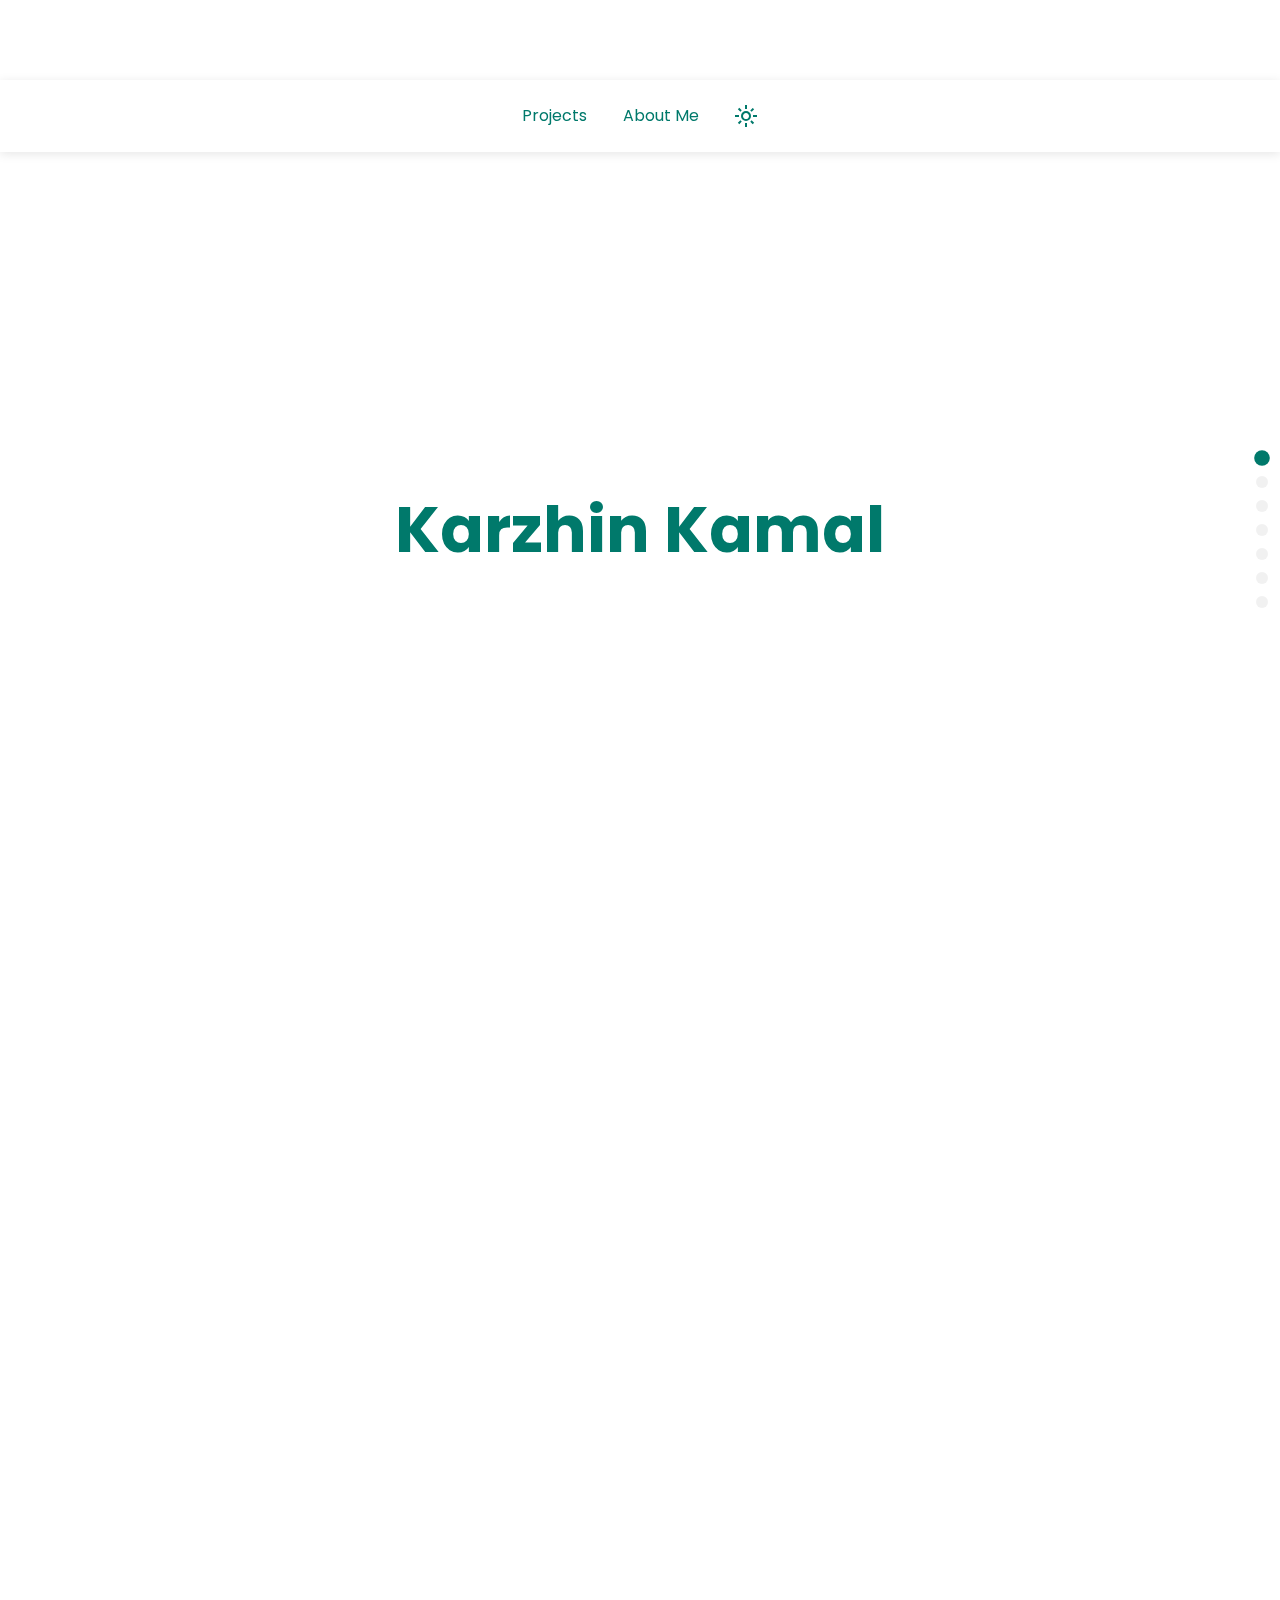
<file: index.html>
<!DOCTYPE html>
<html lang="en">
<head>
  <meta charset="UTF-8" />
  <meta name="viewport" content="width=device-width, initial-scale=1" />
  <title>Karzhin Kamal | Portfolio</title>
  <script>
    const savedTheme = localStorage.getItem('theme') || 'light';
    document.documentElement.setAttribute('data-theme', savedTheme);
  </script>
  <link rel="stylesheet" href="css/style.css" />
  <link rel="stylesheet" href="css/styleProjects.css" />
  <link href="https://fonts.googleapis.com/css2?family=Poppins:wght@400;600&display=swap" rel="stylesheet" />
  <link rel="stylesheet" href="https://fonts.googleapis.com/css2?family=Material+Symbols+Outlined" />
  <style>
    .scroll-indicator.horizontal-indicator {
      position: fixed;
      bottom: 24px;
      left: 50%;
      transform: translateX(-50%);
      display: flex;
      gap: 10px;
      z-index: 1000;
    }

    .scroll-bubble {
      width: 12px;
      height: 12px;
      border-radius: 50%;
      background-color: var(--border-color);
      opacity: 0.4;
      transition: opacity 0.3s ease;
    }

    .scroll-bubble.active {
      opacity: 1;
    }
  </style>
</head>
<body>
  <nav class="navbar">
    <div class="nav-container">
      <ul class="nav-links">
        <li><a href="projects.html">Projects</a></li>
        <li><a href="aboutme.html">About Me</a></li>
        <li>
          <button onclick="toggleTheme()" id="theme-toggle" class="icon-btn" aria-label="Toggle Theme">
            <span class="material-symbols-outlined theme-icon">light_mode</span>
          </button>
        </li>
      </ul>
    </div>
  </nav>

  <!-- Fixed Title -->
  <div class="fixed-title-wrapper">
    <h1 id="fixed-title">Karzhin Kamal</h1>
  </div>

  <main class="projects-fullscreen">
    <section class="project-screen landing-screen" id="landing"></section>

    <section class="project-screen" id="education" style="--bg: #181818">
      <div class="project-content">
        <h2>University of Kurdistan Hewler</h2>
        <div class="info-list">
          <p id="degree">BSc. Computer Science</p>
        </div>
      </div>
    </section>

    <section class="project-screen" id="skills" style="--bg: #1a1a1a">
      <div class="project-content">
        <div class="icon-grid">
          <div class="icon-item"><img src="assets/python.png" alt="python"><span>Python</span></div>
          <div class="icon-item"><img src="assets/C.png" alt="C"><span>C</span></div>
          <div class="icon-item"><img src="assets/C++ (CPlusPlus).png" alt="C++"><span>C++</span></div>
          <div class="icon-item"><img src="assets/Java.png" alt="Java"><span>Java</span></div>
          <div class="icon-item"><img src="assets/Spring.png" alt="springboot"><span>Springboot</span></div>
          <div class="icon-item"><img src="assets/HTML5.png" alt="HTML5"><span>HTML5</span></div>
          <div class="icon-item"><img src="assets/CSS3.png" alt="CSS3"><span>CSS3</span></div>
          <div class="icon-item"><img src="assets/JavaScript.png" alt="JavaScript"><span>JavaScript</span></div>
          <div class="icon-item"><img src="assets/Dart.png" alt="Dart"><span>Dart</span></div>
          <div class="icon-item"><img src="assets/PHP.png" alt="PHP"><span>PHP</span></div>
        </div>
        <h2>-</h2>
        <div class="icon-grid">
          <div class="icon-item"><img src="assets/Firebase.png" alt="Firebase"><span>Firebase</span></div>
          <div class="icon-item"><img src="assets/MySQL.png" alt="MySQL"><span>MySQL</span></div>
          <div class="icon-item"><img src="assets/PostgresSQL.png" alt="PostgresSQL"><span>PostgresSQL</span></div>
          <div class="icon-item"><img src="assets/thymeleaf.png" alt="thymeleaf"><span>Thymeleaf</span></div>
          <div class="icon-item"><img src="assets/Ubuntu.png" alt="Ubuntu"><span>Ubuntu</span></div>
        </div>
      </div>
    </section>

    <section class="project-screen" id="software" style="--bg: #202020">
      <div class="project-content">
        <div class="info-list">
          <p>Familiar with Figma for UI/UX design along with adobe creative suite softwares. Git & <a href="https://github.com/Karzhinn">GitHub</a> for version control, Intellij and VSCode for fast development and integrated terminals. Intermediate CISCO experience.</p>
        </div>
      </div>
    </section>

    <section class="project-screen" id="interests" style="--bg: #181818">
      <div class="project-content">
        <div class="info-list">
          <p>I’m interested in full stack development. I enjoy working on UI/UX design and turning ideas into clean, functional web and mobile apps. I like combining visual design with development to make simple and effective user experiences.</p>
        </div>
      </div>
    </section>

    <section class="project-screen" id="open" style="--bg: #1a1a1a">
      <div class="project-content">
        <div class="info-list">
          <p>I’m open to internships, part-time, or full-time opportunities where I can grow as a full stack developer. I’m passionate about both front-end UI/UX design and back-end development, building seamless and efficient applications for web and mobile platforms. I enjoy creating user-friendly experiences backed by solid, reliable server-side solutions.</p>
        </div>
      </div>
    </section>

    <section id="final" class="project-screen nav-overlay" style="--bg: #1a1a1a; min-height: 100vh; margin-bottom: 200px;">

      <ul class="nav-overlay-links fade-up">
        <li><a href="aboutme.html">About Me</a></li>
        <li><a href="projects.html">Projects</a></li>
        <li><a href="#top">Back to Top</a></li>
      </ul>
    </section>
  </main>

  <!-- Horizontal Scroll Bubbles -->
  <div class="scroll-indicator">
    <div class="scroll-bubble active"></div>
    <div class="scroll-bubble"></div>
    <div class="scroll-bubble"></div>
    <div class="scroll-bubble"></div>
    <div class="scroll-bubble"></div>
    <div class="scroll-bubble"></div>
    <div class="scroll-bubble"></div>
  </div>

<div id="scroll-prompt">Scroll down</div>


  <!-- Scroll Sticky Title -->
  <script>
    const fixedTitleWrapper = document.querySelector('.fixed-title-wrapper');
    const landingScreen = document.querySelector('.landing-screen');
    window.addEventListener('scroll', () => {
      const landingBottom = landingScreen.getBoundingClientRect().bottom;
      fixedTitleWrapper.classList.toggle('stick-top', landingBottom <= 80);
    });
  </script>

  <!-- Horizontal Scroll Bubble Logic -->
  <script>
    const sections = document.querySelectorAll('.project-screen');
    const bubbles = document.querySelectorAll('.scroll-indicator .scroll-bubble');

    const observer = new IntersectionObserver(entries => {
      entries.forEach(entry => {
        if (entry.isIntersecting) {
          const index = [...sections].indexOf(entry.target);
          bubbles.forEach((b, i) => b.classList.toggle('active', i === index));
        }
      });
    }, { threshold: 0.3 });

    sections.forEach(section => observer.observe(section));
  </script>

  <script>
  const scrollPrompt = document.getElementById('scroll-prompt');
const landingSection = document.getElementById('landing');
let scrollTimeout;

function showScrollPrompt() {
  scrollPrompt.style.display = 'flex';
}

function hideScrollPrompt() {
  scrollPrompt.style.display = 'none';
}

window.addEventListener('scroll', () => {
  hideScrollPrompt();

  clearTimeout(scrollTimeout);
  scrollTimeout = setTimeout(() => {
    const rect = landingSection.getBoundingClientRect();
    // Check if landing section is mostly visible in viewport
    if (rect.top >= -50 && rect.bottom <= window.innerHeight + 50) {
      showScrollPrompt();
    }
  }, 3000);
});

// On page load, check if landing section is visible before showing prompt
scrollTimeout = setTimeout(() => {
  const rect = landingSection.getBoundingClientRect();
  if (rect.top >= -50 && rect.bottom <= window.innerHeight + 50) {
    showScrollPrompt();
  }
}, 3000);

</script>

  <script src="script.js"></script>
</body>
</html>
</file>
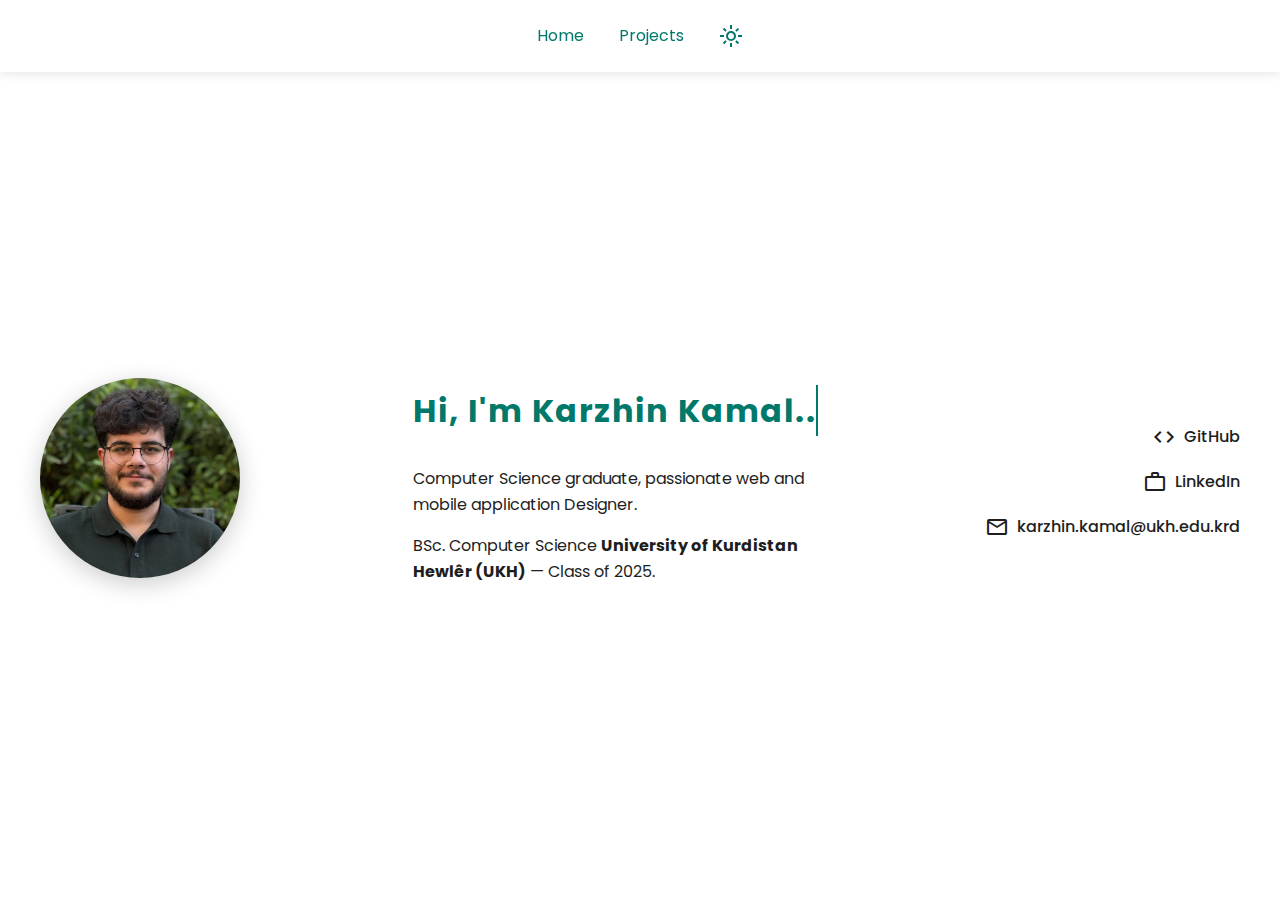
<file: aboutme.html>
<!DOCTYPE html>
<html lang="en">
<head>
  <meta charset="UTF-8" />
  <meta name="viewport" content="width=device-width, initial-scale=1" />
  <title>About Me | Karzhin Kamal</title>
  <script>
  const savedTheme = localStorage.getItem('theme') || 'light';
  document.documentElement.setAttribute('data-theme', savedTheme);
  </script>

  <link rel="stylesheet" href="css/style.css" />
  <link rel="stylesheet" href="css/styleAboutme.css" />
  <link href="https://fonts.googleapis.com/css2?family=Poppins:wght@400;600&display=swap" rel="stylesheet" />
  <link rel="stylesheet" href="https://fonts.googleapis.com/css2?family=Material+Symbols+Outlined" />
  <script src="projects.js" defer></script>
</head>

<body>
  <nav class="navbar">
    <div class="nav-container">
      <ul class="nav-links">
        <li><a href="index.html">Home</a></li>
        <li><a href="projects.html">Projects</a></li>
        <li>
          <button onclick="toggleTheme()" class="icon-btn" aria-label="Toggle Theme">
            <span class="material-symbols-outlined theme-icon">light_mode</span>
          </button>
        </li>
      </ul>
    </div>
  </nav>

  <section class="about-section">
  <div class="about-container">
    
    <div class="about-image">
      <img src="assets/8acfb423-6794-41a4-8b85-8fc98359cdf7.jpg" alt="Karzhin Kamal" />
    </div>

    <div class="about-info">
      <h1><span class="typewriter-text">Hi, I'm Karzhin Kamal..</span></h1>

      <p>
       Computer Science graduate, passionate web and mobile application Designer.
      </p>
      <p>
        BSc. Computer Science <strong>University of Kurdistan Hewlêr (UKH)</strong> — Class of 2025.
      </p>
    </div>

    <div class="social-links">
      <a href="https://github.com/Karzhinn" target="_blank">
        <span class="material-symbols-outlined">code</span> GitHub
      </a>
      <a href="https://www.linkedin.com/in/karzhin-kamal-423307243?utm_source=share&utm_campaign=share_via&utm_content=profile&utm_medium=ios_app" target="_blank">
        <span class="material-symbols-outlined">work</span> LinkedIn
      </a>
      <a href="mailto:karzhin.kamal@ukh.edu.krd">
        <span class="material-symbols-outlined"> email</span> karzhin.kamal@ukh.edu.krd
      </a>
    </div>

  </div>
</section>
<script src="script.js"></script>
</body>
</html>
</file>
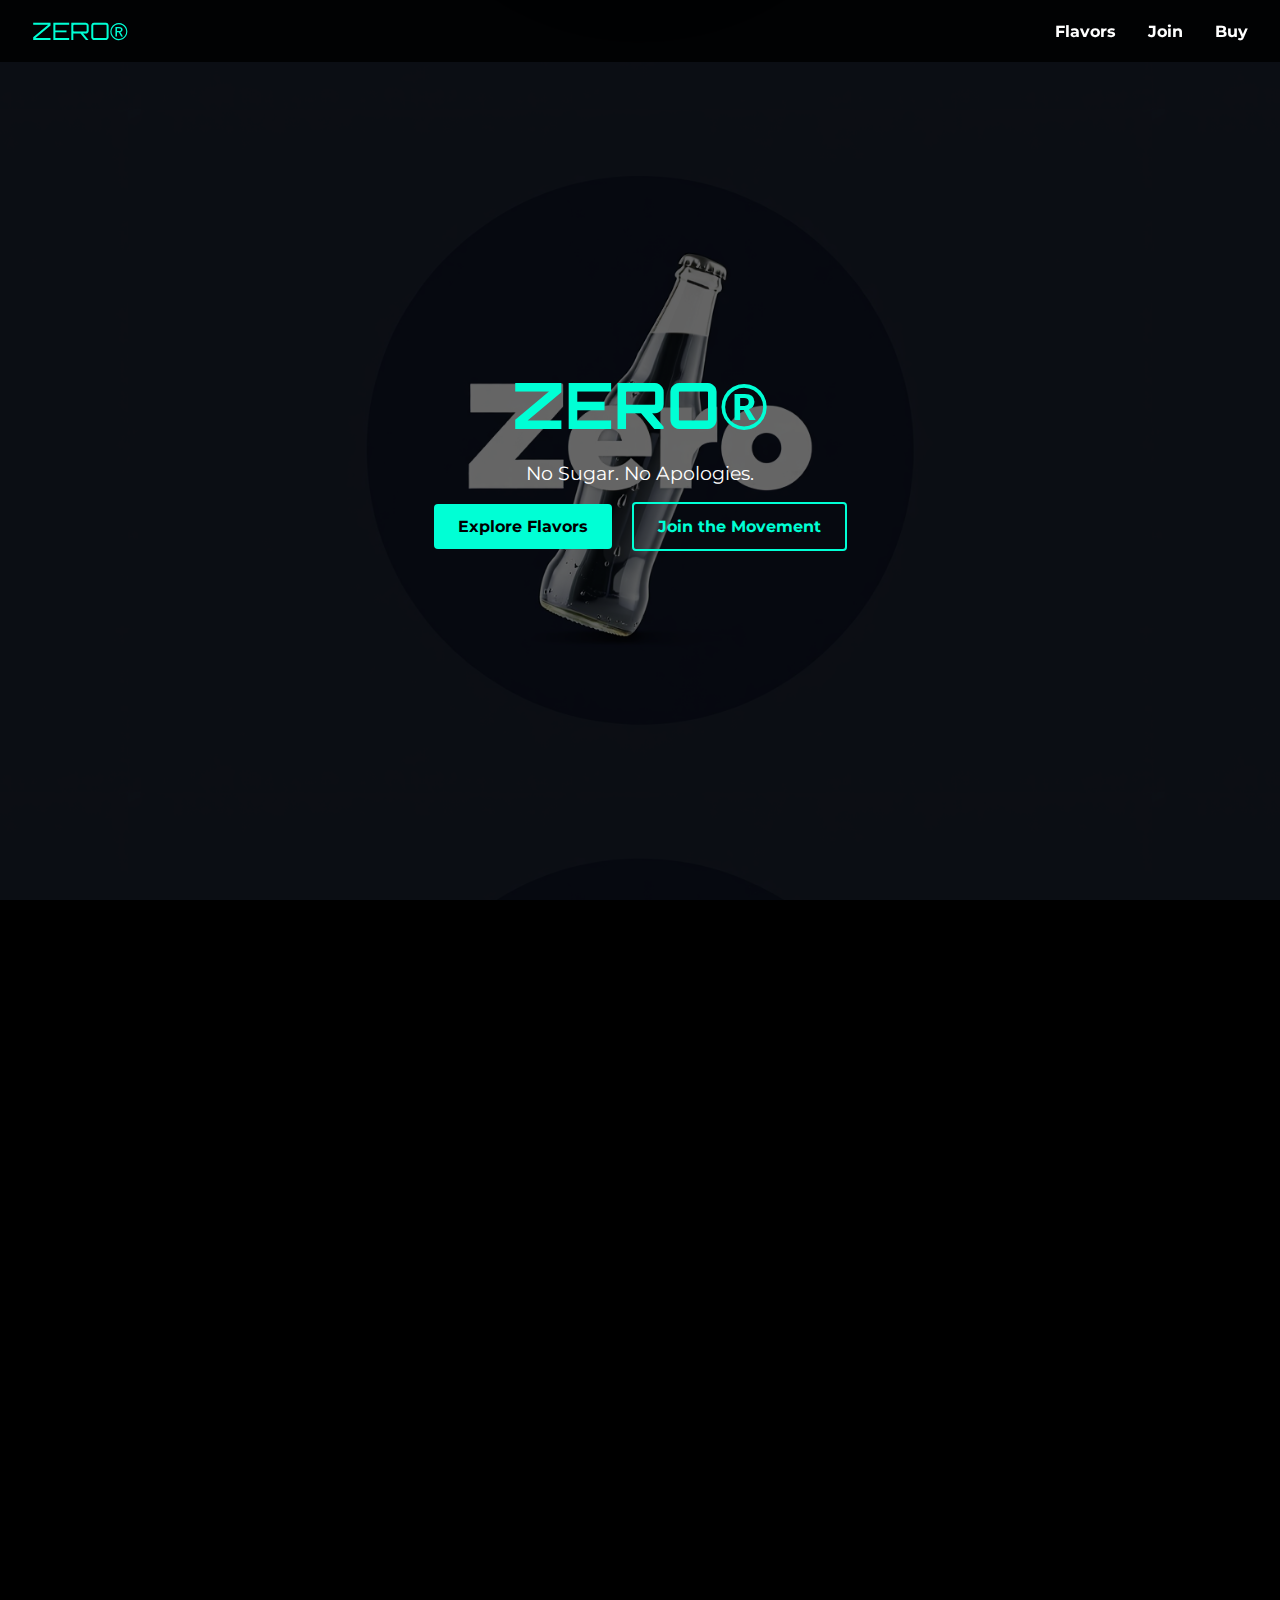
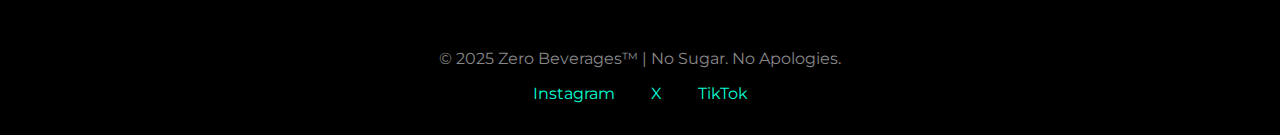
<file: example1.html>
<!DOCTYPE html>
<html lang="en">
<head>
  <meta charset="UTF-8" />
  <meta name="viewport" content="width=device-width, initial-scale=1" />
  <title>Zero® | No Sugar. No Apologies.</title>
  <link rel="stylesheet" href="css/example1.css" />
  <link href="https://fonts.googleapis.com/css2?family=Orbitron:wght@600&family=Montserrat&display=swap" rel="stylesheet" />
</head>
<body>
  <nav>
    <div class="logo">ZERO®</div>
    <ul>
      <li><a href="#flavors">Flavors</a></li>
      <li><a href="#join">Join</a></li>
      <li><a href="#">Buy</a></li>
    </ul>
  </nav>

  <header class="hero parallax" style="background-image: url('zero/zero.png');">
    <div class="overlay"></div>
    <div class="hero-content">
      <h1>ZERO®</h1>
      <p>No Sugar. No Apologies.</p>
      <div class="cta-buttons">
        <a href="#flavors" class="btn">Explore Flavors</a>
        <a href="#join" class="btn outline">Join the Movement</a>
      </div>
    </div>
  </header>

  <section id="flavors">
    <div class="flavor-screen parallax js-observed" style="background-image: url('zero/electric\ citrus.png');">
      <div class="flavor-info">
        <h2>Electric Citrus</h2>
        <p>Taste the Voltage.</p>
      </div>
    </div>

    <div class="flavor-screen parallax js-observed" style="background-image: url('zero/melon.png');">
      <div class="flavor-info">
        <h2>Solar Melon</h2>
        <p>Sun-charged refreshment.</p>
      </div>
    </div>

    <div class="flavor-screen parallax js-observed" style="background-image: url('zero/actic\ berry.png');">
      <div class="flavor-info">
        <h2>Arctic Berry</h2>
        <p>Cooler than ice.</p>
      </div>
    </div>

    <div class="flavor-screen parallax js-observed" style="background-image: url('zero/sealth\ cola.png');">
      <div class="flavor-info">
        <h2>Stealth Cola</h2>
        <p>Dark. Smooth. Unexpected.</p>
      </div>
    </div>
  </section>

  <section id="join" class="join-section js-observed">
    <h2>Join the Movement</h2>
    <p>Get updates, drops, and exclusive access.</p>
    <form>
      <input type="email" placeholder="Enter your email" required />
      <button type="submit">Join Now</button>
    </form>
  </section>

  <footer>
    <p>© 2025 Zero Beverages™ | No Sugar. No Apologies.</p>
    <div class="socials">
      <a href="#">Instagram</a>
      <a href="#">X</a>
      <a href="#">TikTok</a>
    </div>
  </footer>

  <script>
    const observer = new IntersectionObserver(entries => {
      entries.forEach(entry => {
        if (entry.isIntersecting) {
          entry.target.classList.add('visible');
          observer.unobserve(entry.target);
        }
      });
    }, { threshold: 0.1 });

    document.querySelectorAll('.js-observed').forEach(section => {
      observer.observe(section);
    });

    // Parallax scrolling effect:
    window.addEventListener('scroll', () => {
      document.querySelectorAll('.parallax').forEach(el => {
        const speed = 0.5; // Adjust parallax speed here
        const offset = window.pageYOffset;
        const top = el.offsetTop;
        const height = el.offsetHeight;
        const windowHeight = window.innerHeight;

        if (offset + windowHeight > top && offset < top + height) {
          const yPos = (offset - top) * speed;
          el.style.backgroundPosition = `center ${yPos}px`;
        }
      });
    });
  </script>
</body>
</html>
</file>
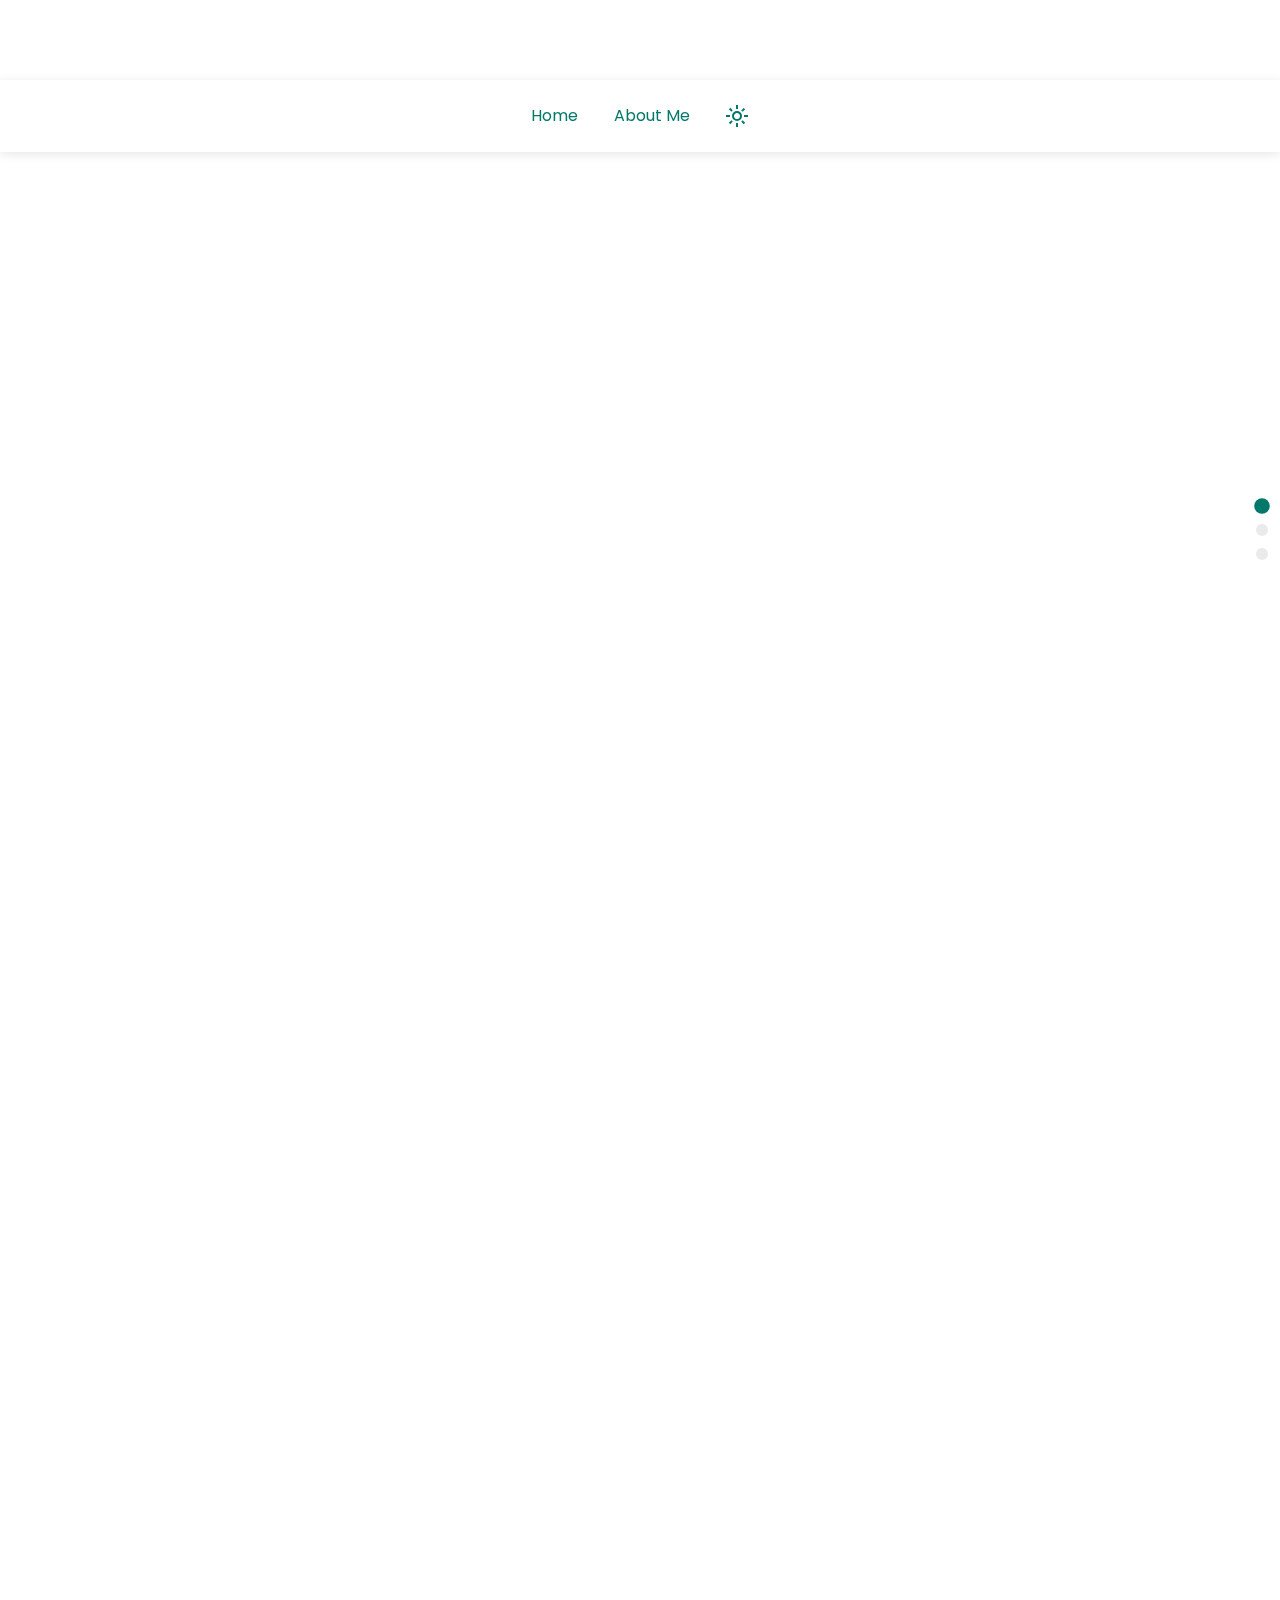
<file: projects.html>
<!DOCTYPE html>
<html lang="en">
<head>
  <meta charset="UTF-8" />
  <meta name="viewport" content="width=device-width, initial-scale=1" />
  <title>Projects | Karzhin Kamal</title>
  <script>
  const savedTheme = localStorage.getItem('theme') || 'light';
  document.documentElement.setAttribute('data-theme', savedTheme);
  </script>
  <link rel="stylesheet" href="css/style.css" />
  <link rel="stylesheet" href="css/styleProjects.css" />
  <link rel="stylesheet" href="https://fonts.googleapis.com/css2?family=Poppins:wght@400;600&display=swap" />
  <link rel="stylesheet" href="https://fonts.googleapis.com/css2?family=Material+Symbols+Outlined" />
</head>

<body>
  <div class="scroll-indicator">
    <div class="scroll-bubble active"></div>
    <div class="scroll-bubble"></div>
    <div class="scroll-bubble"></div>
  </div>

  <nav class="navbar">
    <div class="nav-container">
      <ul class="nav-links">
        <li><a href="index.html">Home</a></li>
        <li><a href="aboutme.html">About Me</a></li>
        <li>
          <button onclick="toggleTheme()" class="icon-btn" aria-label="Toggle Theme">
            <span class="material-symbols-outlined theme-icon">light_mode</span>
          </button>
        </li>
      </ul>
    </div>
  </nav>

  <main class="projects-fullscreen">
    <section class="project-screen" id="section-1" style="--bg: #1a1a1a;">
      <div class="project-content">
        <h1>MindSpace</h1>
        <p>Mental Health Services and Support; A Mobile Application Platform. Graduation project, programmed in Dart and designed to connect users to therapists and engage in text based sessions.</p>
        <div class="tech-icons">
          <img src="assets/Flutter.png" alt="Flutter" title="Flutter" />
          <img src="assets/Dart.png" alt="Dart" title="Dart" />
          <img src="assets/Firebase.png" alt="Firebase" title="Firebase" />
        </div>
      </div>
    </section>

    <section class="project-screen" id="section-2" style="--bg: #202020;">
      <div class="project-content">
        <h1>Document Management System - Internship at Kurdistan Parliament</h1>
        <p>Document management web application designed to automate and enhance incoming and outgoing requests and share data between different roles.</p>
        <div class="tech-icons">
          <img src="assets/Java.png" alt="Java" />
          <img src="assets/Spring.png" alt="springboot" />
          <img src="assets/PostgresSQL.png" alt="PostgresSQL">
          <img src="assets/thymeleaf.png" alt="thymeleaf">
          <img src="assets/CSS3.png" alt="CSS" />
          <img src="assets/HTML5.png" alt="HTML">
        </div>
      </div>
    </section>
    
    <section class="project-screen" id="section-3" style="--bg: #181818;">
      <div class="project-content">
        <h1>Moovie</h1>
        <p>Movie watch-listing and rating website using TMDB Api, university web development project.</p>
        <div class="tech-icons">
          <img src="assets/HTML5.png" alt="HTML" />
          <img src="assets/CSS3.png" alt="CSS" />
          <img src="assets/PHP.png" alt="PHP" />
          <img src="assets/JavaScript.png" alt="JavaScript">
          <img src="assets/MySQL.png" alt="MySQL">
        </div>
      </div>
    </section>

  </main>
  <script>
    const sections = document.querySelectorAll('.project-screen');
    const bubbles = document.querySelectorAll('.scroll-bubble');

    const observer = new IntersectionObserver(
      entries => {
        entries.forEach(entry => {
          if (entry.isIntersecting) {
            const index = [...sections].indexOf(entry.target);
            bubbles.forEach((b, i) => b.classList.toggle('active', i === index));
          }
        });
      },
      { threshold: 0.6 }
    );

    sections.forEach(section => observer.observe(section));
  </script>
  <script src="script.js"></script>
</body>
</html>
</file>
<file: css/style.css>
:root {
  --bg-color: #ffffff;
  --text-color: #1e1e1e;
  --accent-color: #00796b;
  --card-bg: #f5f5f5;
  --border-color: #dcdcdc;
}

:root[data-theme="dark"] {
  --bg-color: #121212;
  --text-color: #f0f0f0;
  --accent-color: #00bfa6;
  --card-bg: #1e1e1e;
  --border-color: #2c2c2c;
}

/* Hide scrollbar */
::-webkit-scrollbar {
  display: none;
}

/* Global resets and base styles */
* {
  box-sizing: border-box;
}

html, body {
  margin: 0;
  padding: 0;
  height: 100%;
  scroll-behavior: smooth;
}

body {
  font-family: 'Poppins', sans-serif;
  background-color: var(--bg-color);
  color: var(--text-color);
  transition: background-color 0.4s ease, color 0.4s ease;
  line-height: 1.6;
}

a {
  color: var(--accent-color);
  text-decoration: none;
  transition: color 0.3s ease;
}

a:hover {
  text-decoration: underline;
}

/* Main layout */
main {
  padding-top: 5rem;
}

/* Navbar styles */
.navbar {
  position: fixed;
  top: 0;
  width: 100%;
  padding: 1rem 2rem;
  display: flex;
  justify-content: center;
  backdrop-filter: blur(12px);
  background-color: rgba(255, 255, 255, 0.15);
  box-shadow: 0 2px 10px rgba(0,0,0,0.1);
  transition: opacity 0.5s ease;
  z-index: 999;
}

[data-theme="dark"] .navbar {
  background-color: rgba(20, 20, 20, 0.5);
}

.nav-container {
  width: 100%;
  max-width: 1200px;
  display: flex;
  justify-content: center;
  align-items: center;
}

.nav-links {
  list-style: none;
  margin: 0;
  padding: 0;
  display: flex;
  gap: 1.2rem;
  align-items: center;
  flex-wrap: wrap;
}

.nav-links li {
  display: flex;
  align-items: center;
}

.nav-links a {
  position: relative;
  display: inline-block;
  padding: 0.3rem 0.5rem;
  background-image: linear-gradient(to right, var(--accent-color), var(--accent-color));
  background-position: 0% 100%;
  background-repeat: no-repeat;
  background-size: 0% 2px;
  transition: background-size 0.4s ease, color 0.3s ease;
  color: var(--accent-color);
}

.nav-links a:hover {
  background-size: 100% 2px;
  text-decoration: none;
}

/* Icon button (e.g., theme toggle) */
.icon-btn {
  display: flex;
  align-items: center;
  justify-content: center;
  background: none;
  border: none;
  padding: 6px;
  cursor: pointer;
  height: 40px;
  width: 40px;
}

.material-symbols-outlined.theme-icon {
  font-size: 24px;
  color: var(--accent-color);
  transition: color 0.3s ease;
}

/* Navigation overlay */
.nav-overlay {
  min-height: 100vh;
  scroll-snap-align: start;
}

.nav-overlay {
  height: 100vh;
  width: 100%;
  background-color: var(--bg-color);
  color: var(--text-color);
  display: flex;
  justify-content: center;
  align-items: center;
  text-align: center;
  padding: 2rem;
  position: relative;
  overflow: hidden;
}

.nav-overlay-links {
  list-style: none;
  padding: 0;
  margin: 0;
  animation: fadeInUp 1s ease forwards;
}

.nav-overlay-links li {
  margin: 1.5rem 0;
}

.nav-overlay-links a {
  font-size: 2rem;
  font-weight: 600;
  color: var(--text-color);
  text-decoration: none;
  position: relative;
  transition: color 0.3s ease;
}

.nav-overlay-links a::after {
  content: "";
  position: absolute;
  width: 0%;
  height: 2px;
  bottom: -4px;
  left: 0;
  background-color: var(--accent-color);
  transition: width 0.4s ease;
}

.nav-overlay-links a:hover::after {
  width: 100%;
}

/* Animations */
@keyframes fadeInUp {
  from {
    opacity: 0;
    transform: translateY(40px);
  }
  to {
    opacity: 1;
    transform: translateY(0);
  }
}

/* Section styles */
.section-wrapper {
  padding: 6rem 2rem;
  background-color: var(--bg-color);
  text-align: center;
  display: flex;
  flex-direction: column;
  align-items: center;
  gap: 2rem;
}

.section-wrapper h2 {
  font-size: 2rem;
  color: var(--accent-color);
  margin-bottom: 1.5rem;
}

/* Icon grid for skills/programming languages */
.icon-grid {
  display: flex; /* changed from grid to flex for better alignment */
  flex-wrap: wrap;
  gap: 2rem;
  justify-content: center;
  align-items: center;
  max-width: 800px;
  width: 100%;
  margin: 0 auto;
}

.icon-item {
  display: flex;
  flex-direction: column;
  align-items: center;
  transition: transform 0.3s ease;
  cursor: default;
}

.icon-item img {
  width: 45px;
  height: 45px;
  margin-bottom: 0.5rem;
  filter: drop-shadow(0 4px 10px rgba(0, 0, 0, 0.1));
}

.icon-item span {
  font-size: 0.9rem;
  color: var(--text-color);
}

.icon-item:hover {
  transform: scale(1.1);
}
/* Landing screen: full viewport height empty block for scroll positioning */
    .landing-screen {
      height: 100vh;
      scroll-snap-align: start;
      background: var(--bg-color);
    }

    /* Fixed title - initially center screen */
    .fixed-title-wrapper {
      position: fixed;
      top: 50%;
      left: 50%;
      transform: translate(-50%, -50%);
      z-index: 1000;
      pointer-events: none;
      transition: top 0.4s ease, transform 0.4s ease;
    }

    /* When stick-top class added after scroll */
    .fixed-title-wrapper.stick-top {
      top: 80px; /* just below navbar */
      transform: translateX(-50%);
    }

    #fixed-title {
      font-size: clamp(3rem, 10vw, 6rem);
      font-weight: 700;
      color: var(--accent-color);
      user-select: none;
      margin: 0;
      line-height: 1.1;
      white-space: nowrap;
      text-align: center;
      transition: opacity 0.3s ease;
    }

    .fixed-title-wrapper.stick-top #fixed-title {
      font-size: clamp(1.5rem, 4vw, 2.5rem);
      white-space: normal;
    }
/* Info text areas */
.info-list {
  justify-items: center;
  max-width: 800px;
  width: 100%;
  text-align: left;
  line-height: 1.7;
  padding: 0 1rem;
  font-weight: 500;
  color: var(--text-color);
}

.info-list p {
  margin-bottom: 1rem;
  font-size: 1.2rem;
  line-height: 1.6;
  max-width: 800px;
  margin-left: auto;
  margin-right: auto;
}

/* Fixed title */
.fixed-title-wrapper {
  position: fixed;
  top: 50%;
  left: 50%;
  transform: translate(-50%, -50%);
  z-index: 1000;
  pointer-events: none;
  transition: top 0.4s ease, transform 0.4s ease;
}

.fixed-title-wrapper.stick-top {
  top: 80px; /* adjust for navbar height */
  transform: translateX(-50%);
}

#fixed-title {
  font-size: clamp(2rem, 6vw, 4rem);
  font-weight: 700;
  color: var(--accent-color);
  user-select: none;
  margin: 0;
  line-height: 1.2;
  text-align: center;
  white-space: nowrap;
  transition: opacity 0.4s ease;
}

/* Landing section */
.landing {
  height: 100vh;
  display: flex;
  align-items: center;
  justify-content: center;
  background-color: var(--bg-color);
  text-align: center;
  padding: 0 1rem;
}
#landing-name {
  font-size: clamp(3rem, 10vw, 6rem);
  font-weight: 700;
  color: var(--accent-color);
  user-select: none;
  margin: 0;
  line-height: 1.1;
}
/* Project card styles (for reuse) */
.project-fullscreen {
  min-height: 100vh;
  display: flex;
  justify-content: center;
  align-items: center;
  padding: 4rem 2rem;
  position: relative;
}

.project-card-container {
  position: relative;
  width: 100%;
  max-width: 1000px;
  background-color: rgba(255, 255, 255, 0.3);
  backdrop-filter: blur(20px);
  -webkit-backdrop-filter: blur(20px);
  border-radius: 24px;
  padding: 3rem;
  box-shadow: 0 8px 30px rgba(0, 0, 0, 0.1);
  display: flex;
  flex-wrap: wrap;
  justify-content: space-around;
  align-items: center;
  gap: 2rem;
  text-align: center;
}

.project-column {
  flex: 1 1 30%;
  padding: 1rem;
  max-width: 400px;
  transition: transform 0.4s ease-out;
  will-change: transform;
}

.project-logo {
  max-width: 150px;
  height: auto;
  filter: drop-shadow(0 4px 12px rgba(0, 0, 0, 0.2));
}

.project-column h2,
.project-column h3 {
  color: var(--accent-color);
  margin-bottom: 1rem;
}

.project-column ul {
  list-style: none;
  padding: 0;
  margin: 0;
}

.project-column ul li {
  display: flex;
  align-items: center;
  gap: 10px;
  margin-bottom: 0.5rem;
  font-weight: 500;
}

.project-column ul li img {
  width: 24px;
  height: 24px;
}

.project-link-button {
  position: absolute;
  bottom: 20px;
  right: 20px;
  padding: 0.7rem 1.4rem;
  background-color: var(--accent-color);
  color: white;
  font-weight: 600;
  border: none;
  border-radius: 8px;
  text-decoration: none;
  transition: background-color 0.3s ease, transform 0.2s ease;
  z-index: 10;
  font-size: 0.95rem;
  box-shadow: 0 6px 18px rgba(0, 0, 0, 0.15);
}

.project-link-button:hover {
  background-color: white;
  color: #005e52;
  transform: translateY(-3px);
  text-decoration: none;
}

/* Fade-up animation for sections */
.fade-up {
  opacity: 0;
  transform: translateY(40px);
  transition: opacity 0.6s ease, transform 0.6s ease;
}

.fade-up.visible {
  opacity: 1;
  transform: translateY(0);
}

/* Utility classes for visibility */
.nav-title,
.landing-title {
  opacity: 0;
  transform: translateY(20px);
  transition: opacity 0.8s ease, transform 0.8s ease;
}

.visible {
  opacity: 1 !important;
  transform: translateY(0) !important;
}

/* Responsive */
@media (max-width: 768px) {
  .navbar {
    flex-wrap: wrap;
    padding: 1rem;
  }
  .nav-container {
    flex-direction: column;
    align-items: center;
  }
  .nav-links {
    justify-content: center;
    flex-wrap: wrap;
  }
  .project-fullscreen {
    flex-direction: column;
    padding-top: 6rem;
  }
  .project-column {
    max-width: 90%;
    margin-bottom: 2rem;
  }
  #fixed-title {
    font-size: 2.2rem;
    max-width: 90vw;
    white-space: normal;
  }
}

@media (max-width: 480px) {
  body {
    font-size: 0.95rem;
    padding: 0;
  }

  .navbar {
    padding: 0.5rem 1rem;
  }

  .nav-links a {
    font-size: 0.9rem;
    padding: 0.2rem 0.4rem;
  }

  .nav-overlay {
    padding: 1rem;
  }

  .nav-overlay-links a {
    font-size: 1.5rem;
  }

  .project-card-container {
    padding: 2rem 1rem;
    flex-direction: column;
    align-items: center;
  }

  .project-link-button {
    position: static;
    margin-top: 1rem;
  }

  .icon-grid {
    gap: 1rem;
  }

  .icon-item img {
    width: 36px;
    height: 36px;
  }
  .info-list {
    text-align: center !important;
    padding-left: 1rem;
    padding-right: 1rem;
  }
  
  .info-list p {
    font-size: 1rem;
    padding: 0 0.5rem;
  }

  #fixed-title {
    font-size: clamp(1.5rem, 8vw, 2.5rem);
  }
}
.scroll-indicator {
  position: fixed !important;
  top: 50% !important;
  right: max(12px, env(safe-area-inset-right)) !important;
  left: auto !important;
  bottom: auto !important;
  transform: translateY(-50%) !important; /* keep the element’s center on the midpoint */
  display: flex;
  flex-direction: column;
  align-items: center;
  gap: 8px;
  z-index: 1000;
  padding-block: 6px; /* evens out visual center if a bubble scales */
}

.scroll-bubble {
  width: 12px;
  height: 12px;
  background-color: var(--border-color, #ccc);
  border-radius: 50%;
  transition: background-color 0.3s ease, transform 0.3s ease;
  opacity: 0.6;
}

/* Active bubble */
.scroll-bubble.active {
  background-color: var(--accent-color);
  transform: scale(1.1);
  transform-origin: center;
}


/* Mobile adjustments */
@media (max-width: 600px) {
  .scroll-indicator {
    right: 10px; /* Pull closer to edge */
    gap: 6px;
  }
  .scroll-bubble {
    width: 8px;
    height: 8px;
  }
}


#scroll-prompt {
  position: fixed;
  bottom: 60px; /* Just below scroll bubbles */
  left: 50%;
  transform: translateX(-50%);
  font-size: 0.9rem;
  color: var(--text-color, white);
  opacity: 0.4;
  animation: appear 0.8s ease forwards;
  z-index: 9999;
  pointer-events: none;
  font-family: 'Poppins', sans-serif;
}

@keyframes appear {
  from {
    opacity: 0;
  }
  to {
    opacity: 0.4;
  }
}

@media (max-width: 600px) {
  #scroll-prompt {
    font-size: 0.8rem;
    bottom: 130px; /* Move above the scroll bubbles */
    opacity: 0.6;
    z-index: 9999;
  }

  .scroll-indicator {
    bottom: 40px;
    gap: 8px;
  }

  .scroll-bubble {
    width: 8px;
    height: 8px;
  }
}

@media (max-width: 360px) {
  #scroll-prompt {
    font-size: 0.7rem;
    bottom: 75px; /* Slightly higher for very small screens */
    opacity: 0.7;
  }

  .horizontal-indicator {
    bottom: 35px;
  }
}
.scroll-indicator.horizontal-indicator {
  left: auto !important;
  bottom: auto !important;
  transform: translateY(-50%) !important;
  top: 50% !important;
  right: max(12px, env(safe-area-inset-right)) !important;
}
</file>
<file: css/styleProjects.css>
:root {
  --bg-color: #ffffff;
  --text-color: #1e1e1e;
  --accent-color: #00796b;
  --card-bg: #f5f5f5;
  --border-color: #dcdcdc;
}
:root[data-theme="dark"] {
  --bg-color: #121212;
  --text-color: #f0f0f0;
  --accent-color: #00bfa6;
  --card-bg: #1e1e1e;
  --border-color: #2c2c2c;
}
* {
  box-sizing: border-box;
}
html, body {
  margin: 0;
  padding: 0;
  scroll-snap-type: y mandatory;
  scroll-behavior: smooth;
  background: var(--bg-color);
  color: var(--text-color);
  font-family: 'Poppins', sans-serif;
  height: 100%;
}
.projects-fullscreen {
  width: 100%;
}
.project-screen {
  scroll-snap-align: start;
  height: 100vh;
  display: flex;
  align-items: center;
  justify-content: center;
  background: var(--bg-color);
  padding: 2rem;
}
.project-content {
  text-align: center;
  max-width: 800px;
  animation: fadeIn 1.2s ease forwards;
  opacity: 0;
}
.project-content h1 {
  font-size: 3rem;
  color: var(--accent-color);
  margin-bottom: 1rem;
}
.project-content p {
  font-size: 1.2rem;
  line-height: 1.5;
  margin-bottom: 2rem;
}
.tech-icons {
  display: flex;
  justify-content: center;
  gap: 1rem;
  flex-wrap: wrap;
  margin-top: 1rem;
}
.tech-icons img {
  width: 40px;
  height: 40px;
  object-fit: contain;
  filter: drop-shadow(0 2px 4px rgba(0, 0, 0, 0.3));
}
@keyframes fadeIn {
  from {
    transform: translateY(40px);
    opacity: 0;
  }
  to {
    transform: translateY(0);
    opacity: 1;
  }
}
.scroll-indicator {
  position: fixed;
  right: 1rem;
  top: 50%;
  transform: translateY(-50%);
  display: flex;
  flex-direction: column;
  gap: 12px;
  z-index: 1000;
}
.scroll-bubble {
  width: 12px;
  height: 12px;
  background-color: var(--border-color, #ccc);
  border-radius: 50%;
  transition: background-color 0.3s ease, transform 0.3s ease;
  opacity: 0.6;
}
.scroll-bubble.active {
  background-color: var(--accent-color, #00bfa6);
  transform: scale(1.3);
  opacity: 1;
}
@media (max-width: 768px) {
  .project-content h1 {
    font-size: 2rem;
  }

  .project-content p {
    font-size: 1rem;
  }

  .tech-icons img {
    width: 30px;
    height: 30px;
  }

  .scroll-indicator {
    right: 10px;
  }
}
</file>
<file: css/styleAboutme.css>
.about-section {
  display: flex;
  justify-content: center;
  align-items: center;
  padding: 8rem 2rem 4rem;
  min-height: 100vh;
  background-color: var(--bg-color);
}

.about-container {
  display: flex;
  justify-content: space-between;
  align-items: center;
  gap: 4rem;
  max-width: 1200px;
  width: 100%;
}

/* LEFT: Image */
.about-image img {
  width: 200px;
  height: 200px;
  border-radius: 50%;
  object-fit: cover;
  box-shadow: 0 6px 24px rgba(0, 0, 0, 0.2);
}

/* CENTER: About Info */
.about-info {
  flex: 1;
  
  max-width: 400px;
}

.about-info h1 {
  font-size: 2rem;
  color: var(--accent-color);
  margin-bottom: 1rem;
}

.about-info p {
  line-height: 1.6;
  margin-bottom: 1rem;
}

/* RIGHT: Social Links */
.social-links {
  display: flex;
  flex-direction: column;
  align-items: flex-end;
  gap: 1.2rem;
}

.social-links a {
  display: flex;
  align-items: center;
  gap: 8px;
  color: var(--text-color);
  font-weight: 500;
  text-decoration: none;
  transition: color 0.3s ease;
}

.social-links a:hover {
  color: var(--accent-color);
}

.material-symbols-outlined {
  font-size: 20px;
}

/* ===== Mobile Fix ===== */
@media (max-width: 900px) {
  .about-container {
    flex-direction: column;
    text-align: center;
    gap: 2rem;
  }

  .social-links {
    align-items: center;
  }
}
.typewriter-text {
  display: inline-block;
  overflow: hidden;
  border-right: 2px solid var(--accent-color); /* Cursor effect */
  white-space: nowrap;
  letter-spacing: 1.5px;
  animation: typing 3s steps(30, end), blink 0.75s step-end infinite;
}

@keyframes typing {
  from {
    width: 0;
  }
  to {
    width: 100%;
  }
}

@keyframes blink {
  50% {
    border-color: transparent;
  }
}
</file>
<file: css/example1.css>
* {
  margin: 0;
  padding: 0;
  box-sizing: border-box;
}

body, html {
  font-family: 'Montserrat', sans-serif;
  scroll-behavior: smooth;
  background-color: #000;
  color: #fff;
}

nav {
  position: fixed;
  top: 0;
  width: 100%;
  background-color: rgba(0, 0, 0, 0.85);
  display: flex;
  justify-content: space-between;
  align-items: center;
  padding: 1rem 2rem;
  z-index: 10;
}

nav .logo {
  font-family: 'Orbitron', sans-serif;
  font-size: 1.5rem;
  color: #00ffd5;
}

nav ul {
  list-style: none;
  display: flex;
  gap: 2rem;
}

nav ul li a {
  text-decoration: none;
  color: white;
  font-weight: bold;
}

.hero {
  height: 100vh;
  background-size: 80%;
  background-position: center center;
  position: relative;
  display: flex;
  align-items: center;
  justify-content: center;
}

.hero .overlay {
  position: absolute;
  top: 0;
  left: 0;
  right: 0;
  bottom: 0;
  background: rgba(0,0,0,0.6);
  z-index: 1;
}

.hero-content {
  position: relative;
  z-index: 2;
  text-align: center;
}

.hero h1 {
  font-size: 4rem;
  color: #00ffd5;
  font-family: 'Orbitron', sans-serif;
}

.hero p {
  font-size: 1.2rem;
  margin: 1rem 0;
}

.cta-buttons {
  margin-top: 2rem;
}

.btn {
  padding: 0.8rem 1.5rem;
  margin: 0 0.5rem;
  background-color: #00ffd5;
  border: none;
  color: #000;
  font-weight: bold;
  cursor: pointer;
  text-decoration: none;
  border-radius: 4px;
  transition: background-color 0.3s;
}

.btn.outline {
  background: transparent;
  border: 2px solid #00ffd5;
  color: #00ffd5;
}

.btn:hover {
  background-color: #00ccaa;
  color: #000;
}

/* Parallax Sections */
.flavor-screen {
  height: 100vh;
  background-position: center center;
  background-repeat: no-repeat;
  background-size: 80%;
  position: relative;
  display: flex;
  align-items: center;
  justify-content: center;
  text-align: center;
  padding: 2rem;
  /* Remove background-attachment fixed to avoid mobile issues */
  background-attachment: scroll;
}

.flavor-info {
  background-color: rgba(0,0,0,0.5);
  padding: 2rem;
  border-radius: 10px;
  max-width: 600px;
}

.flavor-info h2 {
  font-size: 3rem;
  color: #00ffd5;
}

.flavor-info p {
  font-size: 1.2rem;
  color: #fff;
  margin-top: 1rem;
}

.join-section {
  padding: 5rem 2rem;
  background: #111;
  text-align: center;
}

.join-section h2 {
  font-size: 2.5rem;
  margin-bottom: 1rem;
  color: #00ffd5;
}

.join-section form {
  margin-top: 2rem;
}

.join-section input {
  padding: 0.8rem;
  width: 300px;
  max-width: 80%;
  border: none;
  border-radius: 4px;
  margin-right: 1rem;
}

.join-section button {
  padding: 0.8rem 1.5rem;
  border: none;
  border-radius: 4px;
  background-color: #00ffd5;
  font-weight: bold;
  cursor: pointer;
}

footer {
  background: #000;
  text-align: center;
  padding: 2rem 1rem;
  color: #888;
}

footer .socials {
  margin-top: 1rem;
}

footer .socials a {
  margin: 0 1rem;
  color: #00ffd5;
  text-decoration: none;
}

/* Fade-up animation */
.js-observed {
  opacity: 0;
  transform: translateY(30px);
  transition: all 1s ease-out;
}

.js-observed.visible {
  opacity: 1;
  transform: translateY(0);
}
</file>
